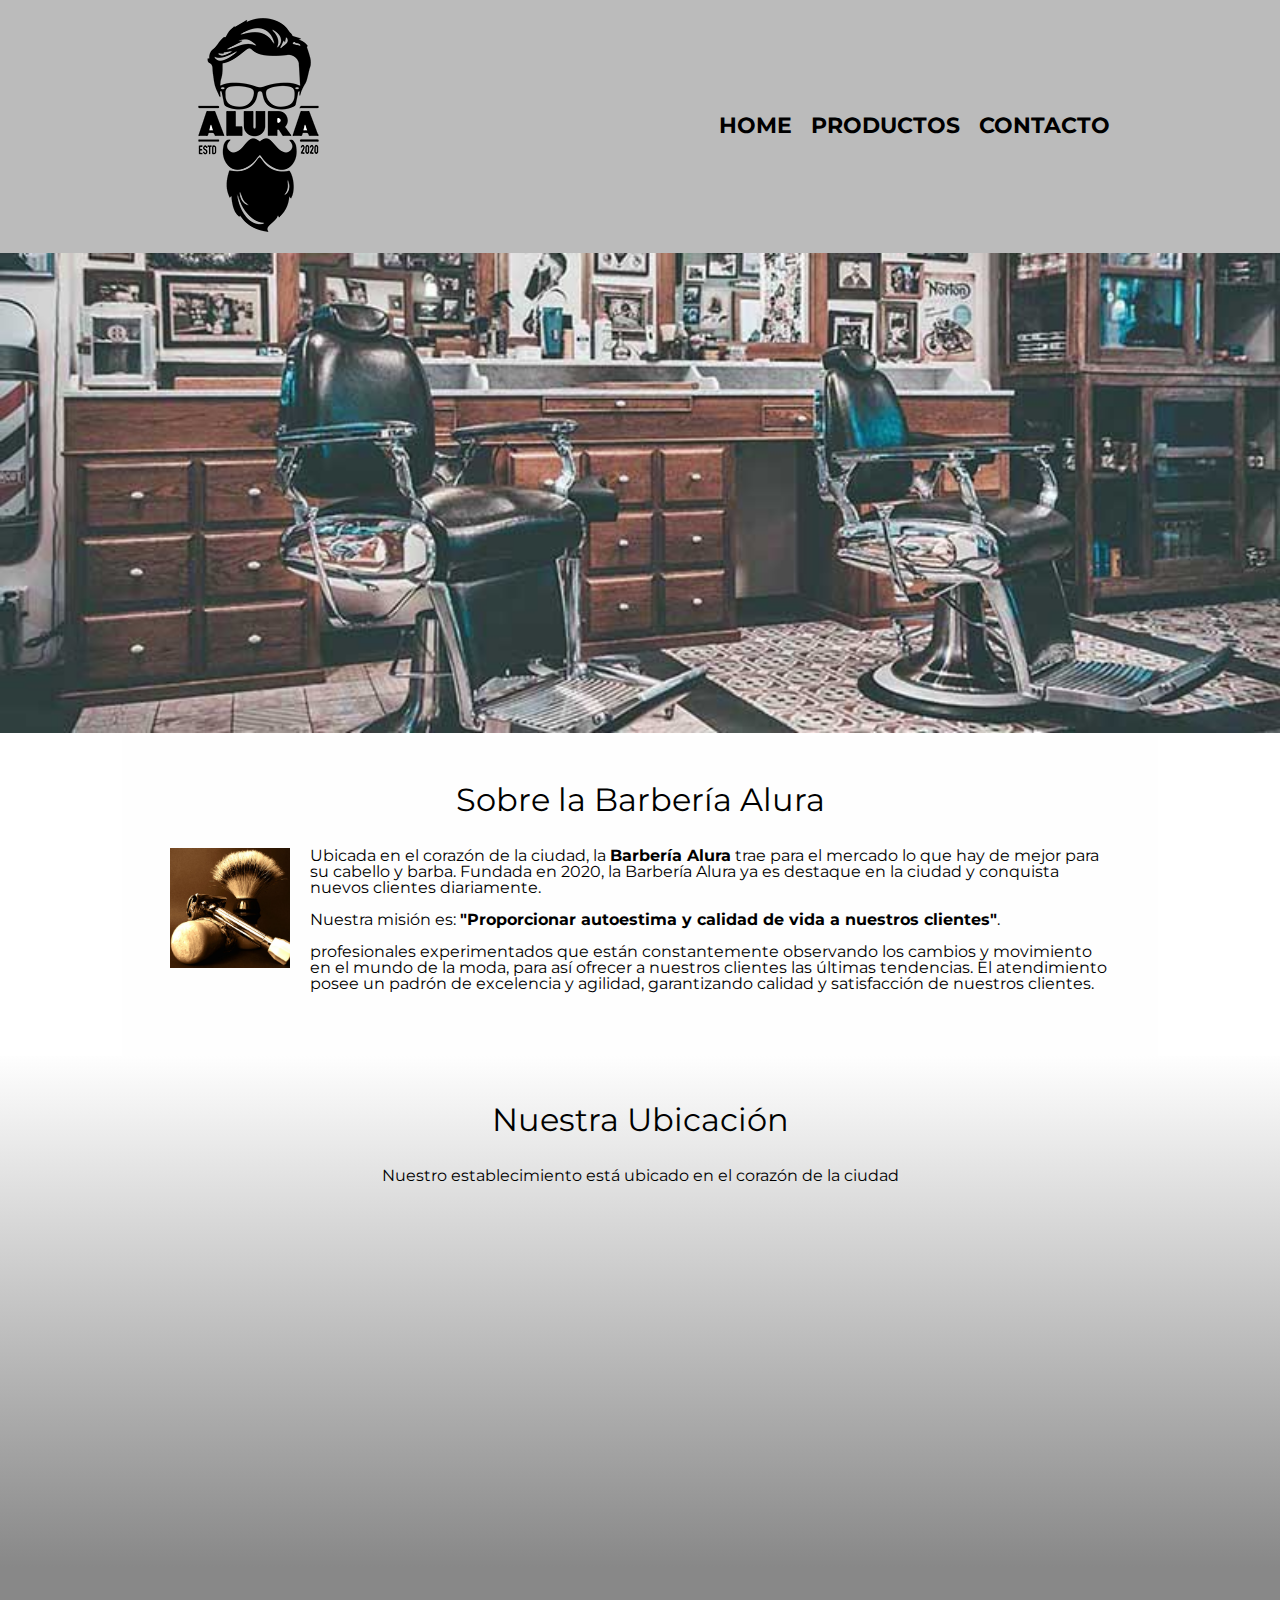
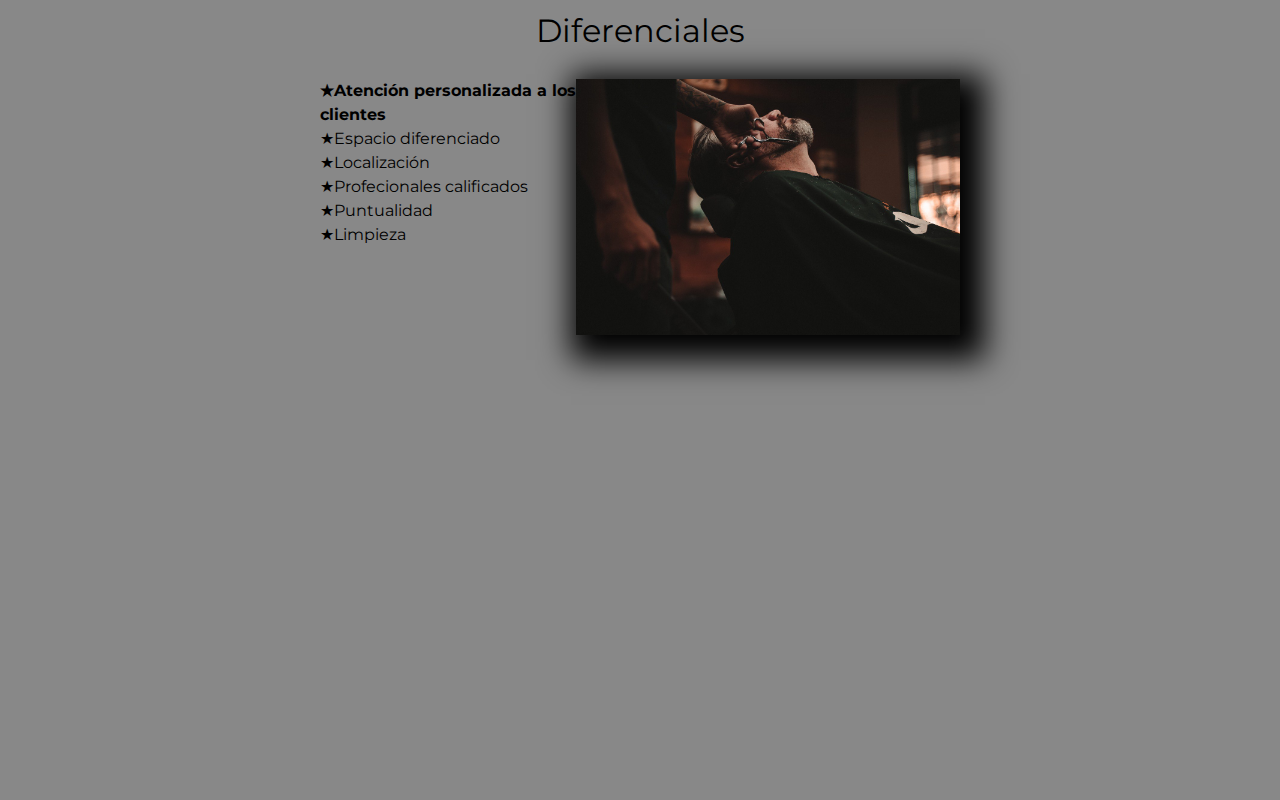
<file: index.html>
<!DOCTYPE html>

<html lang="es">

    <head>
        <meta charset="UTF-8">
        <meta name="viewport" content="width=device-width">
        <title>Barbería Alura</title>
        <link rel="stylesheet" href="reset.css">
        <link rel="stylesheet" href="index.css">
        <link rel="preconnect" href="https://fonts.googleapis.com">
        <link rel="preconnect" href="https://fonts.gstatic.com" crossorigin>
        <link href="https://fonts.googleapis.com/css2?family=Montserrat:wght@300&display=swap" rel="stylesheet">
    </head>

    <body>
        <header>
            <div class="caja">

                <h1><img src="imagenes/logo.png"></h1>
        
                <nav>
                    <ul>
                        <li><a href="index.html">Home</a></li>
                        <li><a href="productos.html">Productos</a></li>
                        <li><a href="contacto.html">Contacto</a></li>
                    </ul>
                </nav>
            </div>
        </header>

        <img class="banner" src="banner/banner.jpg" alt="Logo de la Barberí Alura">

        <main>
            <section class="principal">

                <h2 class="titulos">Sobre la Barbería Alura</h2>

                <img class="utensilios" src="imagenes/utensilios[1].jpg" alt="Utensilios de una barberia">
    
                <p>Ubicada en el corazón de la ciudad, la <strong>Barbería Alura</strong> trae para el mercado 
                lo que hay de mejor para su cabello y barba. Fundada en 2020, 
                la Barbería Alura ya es destaque en la ciudad y conquista nuevos clientes diariamente.</p> 
    
                <p id="mision"><em>Nuestra misión es: <strong>"Proporcionar autoestima y calidad de vida a nuestros clientes"</strong>.</em></p>
    
                <p>profesionales experimentados que están constantemente observando
                los cambios y movimiento en el mundo de la moda, para así ofrecer a nuestros clientes 
                las últimas tendencias. El atendimiento posee un padrón de excelencia y agilidad, 
                garantizando calidad y satisfacción de nuestros clientes.</p>
    
            </section>

            <section class="mapa">

                <h3 class="titulos">Nuestra Ubicación</h3>

                <p>Nuestro establecimiento está ubicado en el corazón de la ciudad</p>

                <div class="mapa-imagen">
                    <iframe src="https://www.google.com/maps/embed?pb=!1m14!1m8!1m3!1d5488.429091541952!2d-76.13058746723077!3d-13.418180610530941!3m2!1i1024!2i768!4f13.1!3m3!1m2!1s0x91101689e5b38adf%3A0xee4951083d82d8d8!2sPlaza%20de%20Armas%20de%20Chincha!5e0!3m2!1ses-419!2spe!4v1649025522303!5m2!1ses-419!2spe" width="100%" height="300px" style="border:0;" allowfullscreen="" loading="lazy" referrerpolicy="no-referrer-when-downgrade"></iframe>
                </div>
            </section>
    
            <section class="diferenciales">
    
                <h3 class="titulos">Diferenciales</h3>
    
                <div class="contenido-diferenciales">
                    <ul class="lista-diferenciales">
                        <li class="items">Atención personalizada a los clientes</li>
                        <li class="items">Espacio diferenciado</li>
                        <li class="items">Localización</li>
                        <li class="items">Profecionales calificados</li>
                        <li class="items">Puntualidad</li>
                        <li class="items">Limpieza</li>
                    </ul><img class="imagen-diferenciales" src="diferenciales/diferenciales.jpg">
                </div>

                <div class="video">
                    <iframe width="100%" height="315" src="https://www.youtube.com/embed/wcVVXUV0YUY" title="YouTube video player" frameborder="0" allow="accelerometer; autoplay; clipboard-write; encrypted-media; gyroscope; picture-in-picture" allowfullscreen></iframe>
                </div>
            </section>
        </main>
    </body>
</html>
</file>
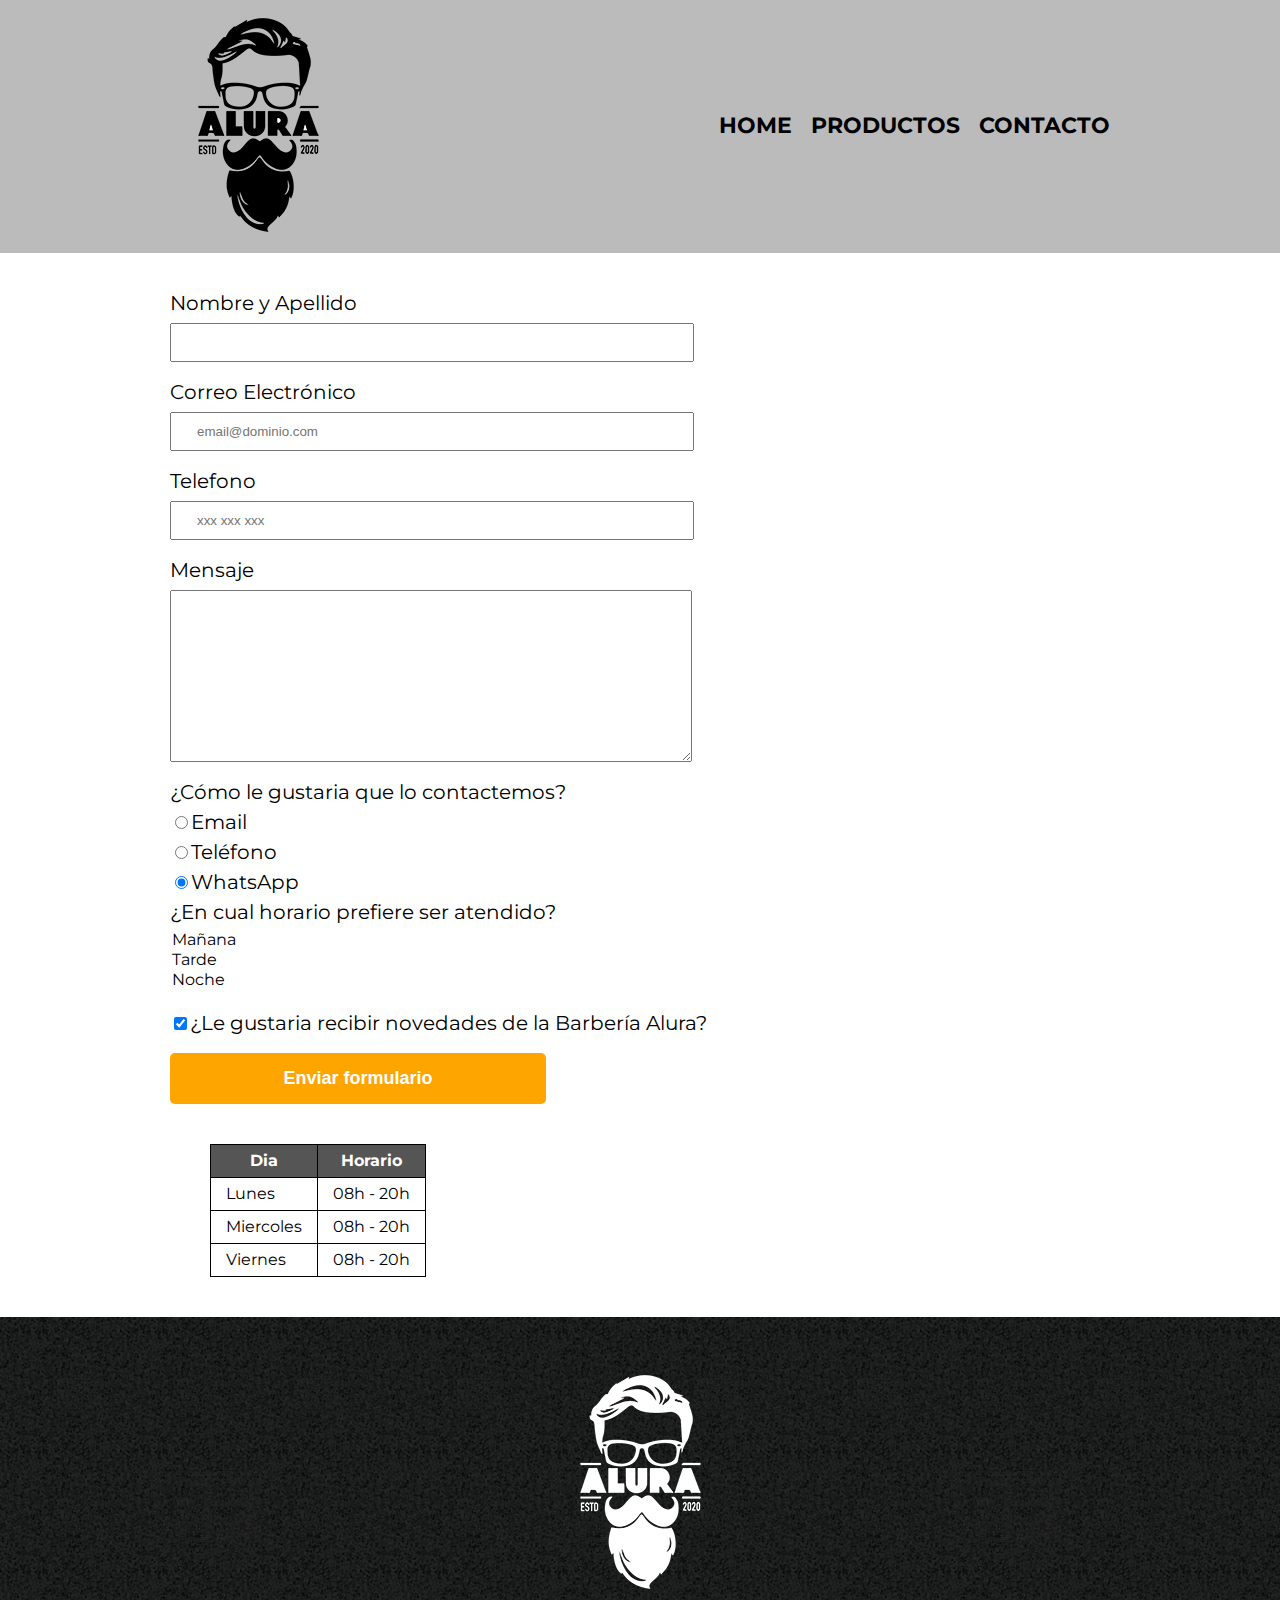
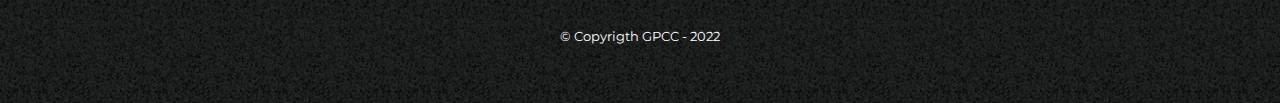
<file: contacto.html>
<!DOCTYPE html>

<html lang="es">
    
    <head>
        <meta charset="UTF-8">
        <meta name="viewport" content="width=device-width">
        <title>Contacto - Barbería Alura</title>
        <link rel="stylesheet" href="reset.css">
        <link rel="stylesheet" href="contacto.css">
        <link rel="preconnect" href="https://fonts.googleapis.com">
        <link rel="preconnect" href="https://fonts.gstatic.com" crossorigin>
        <link href="https://fonts.googleapis.com/css2?family=Montserrat:wght@300&display=swap" rel="stylesheet">
    </head>

    <body>
        <header>
            <div class="caja">

                <h1><img src="imagenes/logo.png" alt="Logo de la Barbería Alura"></h1>
        
                <nav>
                    <ul>
                        <li><a href="index.html">Home</a></li>
                        <li><a href="productos.html">Productos</a></li>
                        <li><a href="contacto.html">Contacto</a></li>
                    </ul>
                </nav>
            </div>
        </header>

        <main>
            <form>
                <label for="nombreyapellido">Nombre y Apellido</label>
                <input type="text" id="nombreyapellido" class="padron" required>
                
                <label for="correoelectronico">Correo Electrónico</label>
                <input type="email" id="correoelectronico" class="padron" required placeholder="email@dominio.com">

                <label for="telefono">Telefono</label>
                <input type="tel" id="telefono" class="padron" required placeholder="xxx xxx xxx">

                <label for="mensaje">Mensaje</label>
                <textarea id="mensaje" cols="70" rows="10"></textarea>
        
                <div class="elección-de-contacto">
                    <p>¿Cómo le gustaria que lo contactemos?</p>

                    <label><input type="radio" name="contacto" value="email" id="contacto-email">Email</label>

                    <label><input type="radio" name="contacto" value="telefono" id="contacto-telefono">Teléfono</label>

                    <label><input type="radio" name="contacto" value="whatsapp" id="contacto-whatsapp" checked>WhatsApp</label>
                </div>

                <div>
                    <p>¿En cual horario prefiere ser atendido?</p>
                    <section>
                        <option>Mañana</option>
                        <option>Tarde</option>
                        <option>Noche</option>
                    </section>
                </div>

                <label class="checkbox"><input type="checkbox" checked>¿Le gustaria recibir novedades de la Barbería Alura?</label>

                <input type="submit" value="Enviar formulario" class="enviar">
            </form>

            <table>
                <thead>
                    <tr>
                        <th>Dia</th>
                        <th>Horario</th>
                    </tr>
                </thead>

                <tbody>
                    <tr>
                        <td>Lunes</td>
                        <td>08h - 20h</td>
                    </tr>
                    <tr>
                        <td>Miercoles</td>
                        <td>08h - 20h</td>
                    </tr>
                    <tr>
                        <td>Viernes</td>
                        <td>08h - 20h</td>
                    </tr>
                </tbody>
            </table>
        </main>

        <footer>
            <img src="imagenes/logo-blanco.png" alt="Logo del la Barbería Alura">
            <p class="copyrigth">&copy Copyrigth GPCC - 2022</p>
        </footer>
    </body>
</html>
</file>
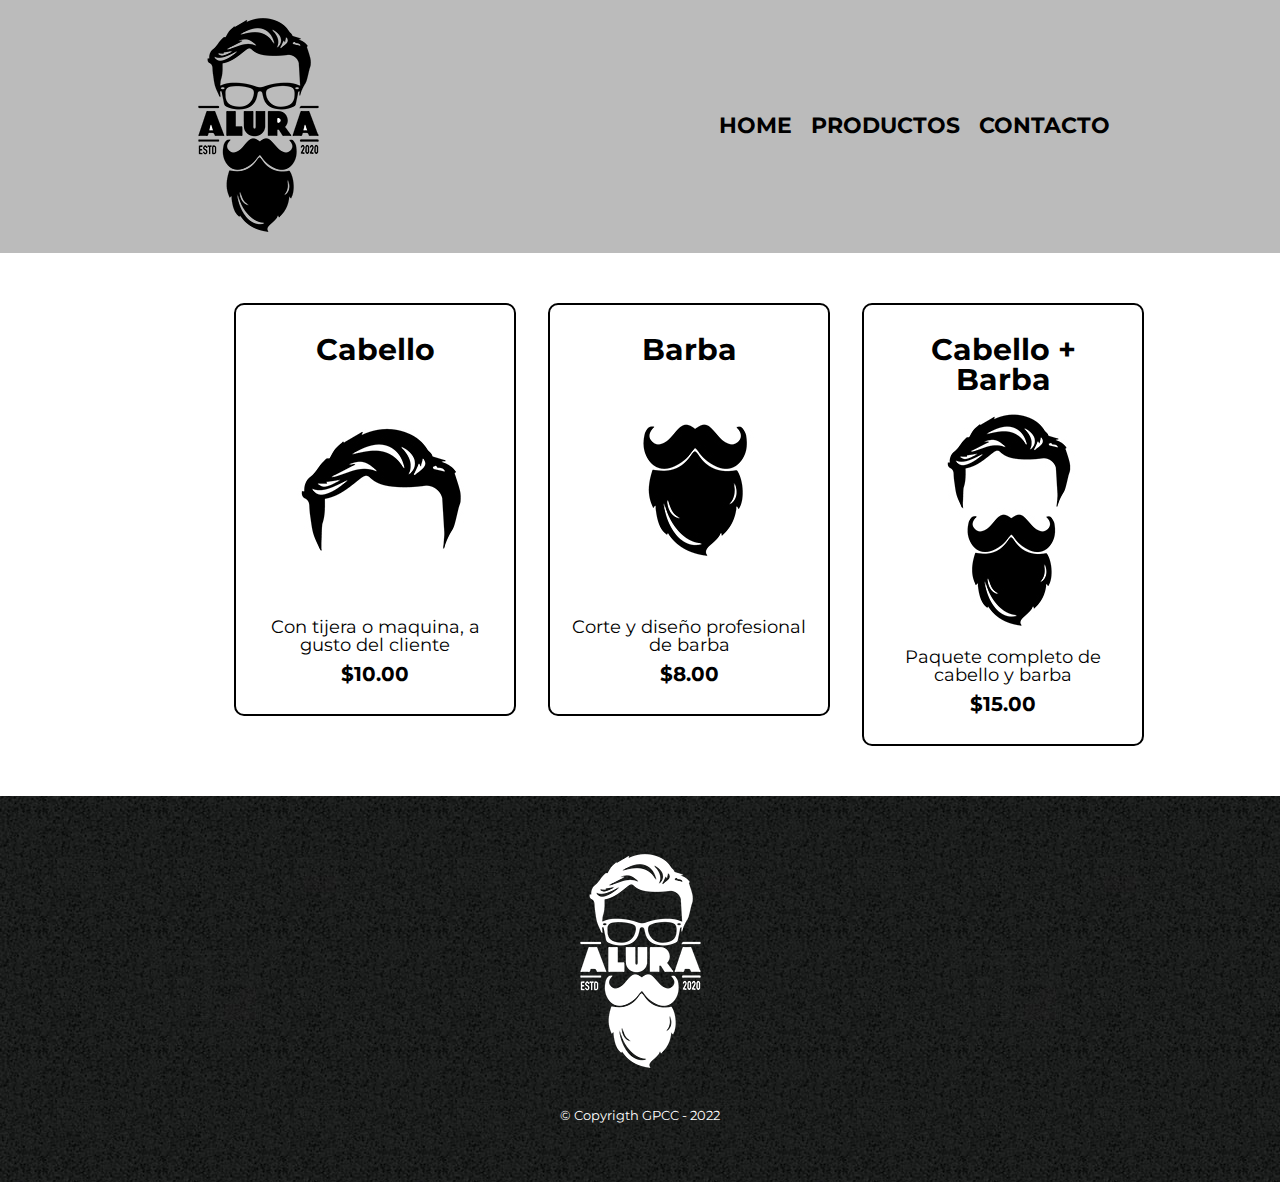
<file: productos.html>
<!DOCTYPE html>

<html lang="es">
    
    <head>
        <meta charset="UTF-8">
        <meta name="viewport" content="width=device-width">
        <title>Productos - Barbería Alura</title>
        <link rel="stylesheet" href="reset.css">
        <link rel="stylesheet" href="productos.css">
        <link rel="preconnect" href="https://fonts.googleapis.com">
        <link rel="preconnect" href="https://fonts.gstatic.com" crossorigin>
        <link href="https://fonts.googleapis.com/css2?family=Montserrat:wght@300&display=swap" rel="stylesheet">
    </head>

    <body>
        <header>
            <div class="caja">

                <h1><img src="imagenes/logo.png"></h1>
        
                <nav>
                    <ul>
                        <li><a href="index.html">Home</a></li>
                        <li><a href="productos.html">Productos</a></li>
                        <li><a href="contacto.html">Contacto</a></li>
                    </ul>
                </nav>
            </div>
        </header>

        <main>
            <ul class="productos">
                <li>
                    <h2>Cabello</h2>
                    <img src="imagenes/cabello.jpg">
                    <p class="descripcion-producto">Con tijera o maquina, a gusto del cliente</p>
                    <p class="precio-producto">$10.00</p>
                </li>
                <li>
                    <h2>Barba</h2>
                    <img src="imagenes/barba.jpg">
                    <p class="descripcion-producto">Corte y diseño profesional de barba</p>
                    <p class="precio-producto">$8.00</p>
                </li>
                <li>
                    <h2>Cabello + Barba</h2>
                    <img src="imagenes/cabello+barba.jpg">
                    <p class="descripcion-producto">Paquete completo de cabello y barba</p>
                    <p class="precio-producto">$15.00</p>
                </li>
            </ul>
        </main>

        <footer>
            <img src="imagenes/logo-blanco.png">
            <p class="copyrigth">&copy Copyrigth GPCC - 2022</p>
        </footer>
    </body>
</html>
</file>
<file: index.css>
body {
    font-family: 'Montserrat', sans-serif;
}

header {
    background-color: #bbbbbb;
    padding: 0 20px;
}

.caja {
    width: 940px;
    position: relative;
    margin: 0 auto;
}

nav {
    position: absolute;
    top: 115px;
    right: 0;
}

nav li {
    display: inline;
    margin: 0 0 0 15px;
}

nav a {
    text-transform: uppercase;
    color: #000000;
    font-weight: bold;
    font-size: 22px;
    text-decoration: none;
}

nav a:hover {
    color: #c78c19;
    text-decoration: underline;
}

.banner {
    width: 100%;
}

.principal{
    padding: 3em;
    width: 940px;
    margin: 0 auto;
    background: #FEFEFE;
}

.titulos {
    text-align: center;
    font-size: 2em;
    margin: 0 0 1em;
    clear: left;
}

.utensilios {
    width: 120px;
    float: left;
    margin: 0 20px 20px 0;
}

.principal p {
    margin: 0 0 1em;
}

.principal strong {
    font-weight: bold;
}

.mapa {
    padding: 3em 0;
    background: linear-gradient(#FEFEFE , #888888);
}

.mapa p {
    text-align: center;
    margin: 0 0 2em;
}

.mapa-imagen {
    width: 940px;
    margin: 0 auto;
}

.diferenciales {
    padding: 3em 0;
    background: #888888;
}

.contenido-diferenciales {
    width: 640px;
    margin: 0 auto;
}

.lista-diferenciales {
    width: 40%;
    display: inline-block;
    vertical-align: top;
}

.items {
    line-height: 1.5;
}

.items::before {
    content: "★";
}

.items:first-child {
    font-weight: bold;
}

.imagen-diferenciales {
    width: 60%;
    transition: 400ms;
    box-shadow: 10px 10px 30px 15px #000000;
}

.imagen-diferenciales:hover {
    opacity: 0.3;
}

.video {
    width: 560px;
    margin: 3em auto;
}

@media screen and (max-width:480px) {

    h1 {
        text-align: center;
    }

    nav {
        position: static;
        padding: 0 0 3em;
    }

    nav a {
        font-size: 20px;
    }

    .caja, .principal, .mapa-imagen, .contenido-diferenciales, .video {
        width: auto;
    }

    .contenido-diferenciales, .imagen-diferenciales {
        width: 100%;
        margin: 3em 0 2em;
    }
}
</file>
<file: contacto.css>
body {
    font-family: 'Montserrat', sans-serif;
}

header {
    background-color: #bbbbbb;
    padding: 0 20px;
}

.caja {
    width: 940px;
    position: relative;
    margin: 0 auto;
}

nav {
    position: absolute;
    top: 115px;
    right: 0;
}

nav li {
    display: inline;
    margin: 0 0 0 15px;
}

nav a {
    text-transform: uppercase;
    color: #000000;
    font-weight: bold;
    font-size: 22px;
    text-decoration: none;
}

nav a:hover {
    color: #c78c19;
    text-decoration: underline;
}

main {
    width: 940px;
    margin: 0 auto;
}

form {
    margin: 40px 0;
}

form label , form p {
    display: block;
    font-size: 20px;
    margin: 0 0 10px;
}

.padron ,textarea {
    display: block;
    margin: 0 0 20px;
    padding: 10px 25px;
    width: 50%;
}

.checkbox {
    margin: 20px 0;
}

.enviar {
    width: 40%;
    padding: 15px;
    font-size: 18px;
    font-weight: bold;
    color: white;
    background: orange;
    border: none;
    border-radius: 5px;
    transition: 1s all;
}

.enviar:hover {
    background: darkorange;
    cursor: pointer;
    transform: scale(1.2);
}

table {
    margin: 40px 40px;
}

thead {
    background: #555555;
    font-weight: bold;
    color: #ffffff;
}

td , th {
    border: 1px solid #000000;
    padding: 8px 15px;
}

footer {
    text-align: center;
    background: url(imagenes/bg.jpg);
    padding: 40px;
}

.copyrigth {
    color: #ffffff;
    font-size: 13px;
    margin: 20px;
}

@media screen and (max-width:480px) {

    h1 {
        text-align: center;
    }

    nav {
        position: static;
        padding: 0 0 3em;
    }

    nav a {
        font-size: 20px;
    }

    main, .caja{
        width: auto;
    }
    
    form {
        margin: 2em 0 0 2em;
    }

    .elección-de-contacto {
        margin: 1.5em 0;
    }

    .enviar {
        width: auto;
    }
}
</file>
<file: productos.css>
body {
    font-family: 'Montserrat', sans-serif;
}

header {
    background-color: #bbbbbb;
    padding: 0 20px;
}

.caja {
    width: 940px;
    position: relative;
    margin: 0 auto;
}

nav {
    position: absolute;
    top: 115px;
    right: 0;
}

nav li {
    display: inline;
    margin: 0 0 0 15px;
}

nav a {
    text-transform: uppercase;
    color: #000000;
    font-weight: bold;
    font-size: 22px;
    text-decoration: none;
}

nav a:hover {
    color: #c78c19;
    text-decoration: underline;
}

main {
    width: 940px;
    margin: 0 auto;
}

.productos {
    width: 940px;
    margin: 0 auto;
    padding: 50px;
}

.productos li {
    display: inline-block;
    text-align: center;
    width: 30%;
    vertical-align: top;
    margin: 0 1.5%;
    padding: 30px 20px;
    box-sizing: border-box;
    border: 2px solid #000000;
    border-radius: 10px;
}

.productos li:hover {
    border-color: #c78c19;
}

.productos li:active {
    border-color: #088c19;
}

.productos h2 {
    font-size: 30px;
    font-weight: bold;
}

.productos li:hover h2 {
    font-size: 33px;
}

.descripcion-producto {
    font-size: 18px;
}

.precio-producto {
    font-size: 20px;
    font-weight: bold;
    margin-top: 10px;
}

footer {
    text-align: center;
    background: url(imagenes/bg.jpg);
    padding: 40px;
}

.copyrigth {
    color: #ffffff;
    font-size: 13px;
    margin: 20px;
}

@media screen and (max-width:480px) {

    h1 {
        text-align: center;
    }

    nav {
        position: static;
        padding: 0 0 3em;
    }

    nav a {
        font-size: 20px;
    }

    .caja, main {
        width: auto;
    }

    .productos {
        width: auto;
    }

    .productos li {
        display: block;
        width: auto;
        margin: 0 0 2em;
    }
</file>
